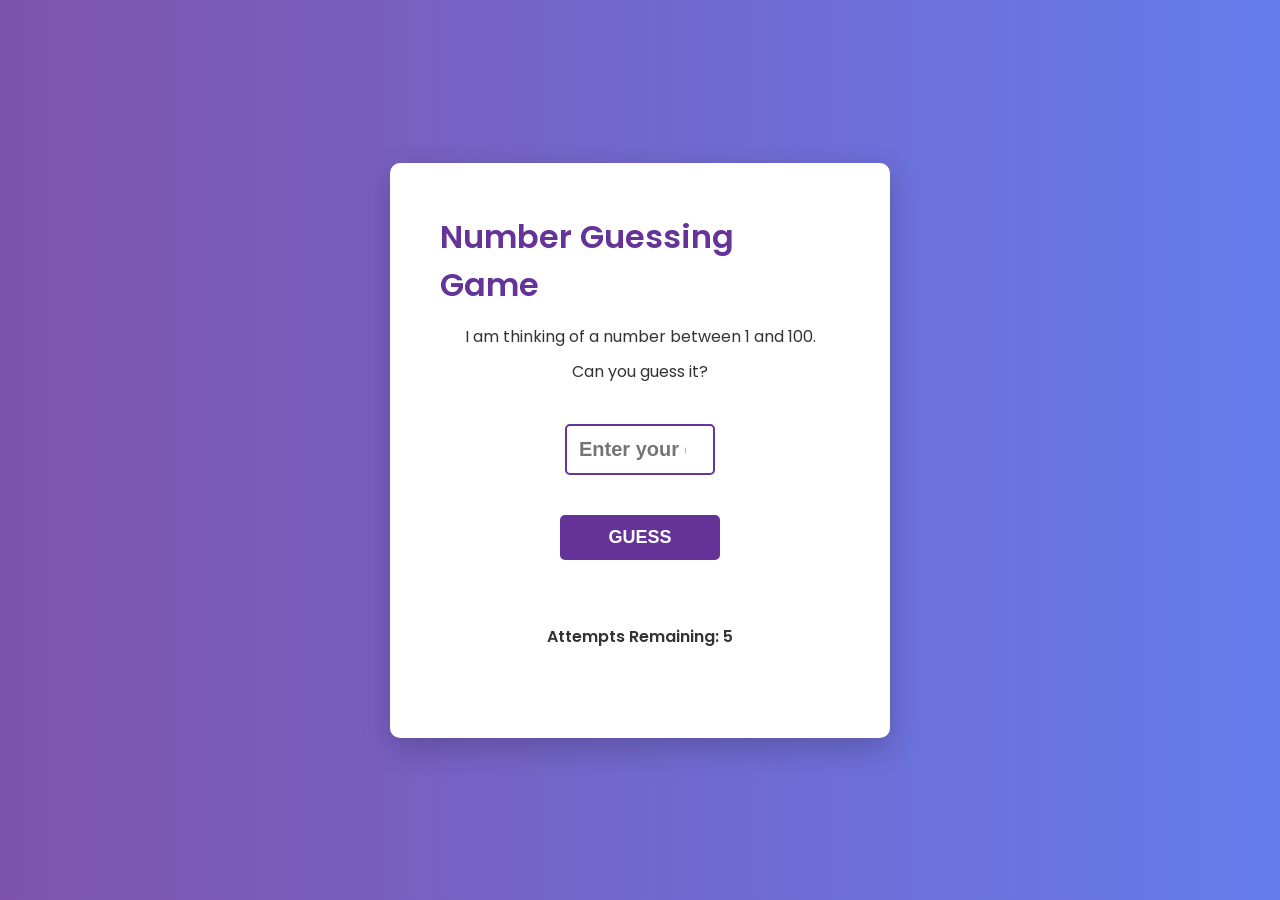
<file: DOMgame/index.html>
<!DOCTYPE html>
<html lang="en">
  <head>
    <title>Number Guessing Game</title>
    <!--Google Font-->
    <link rel="preconnect" href="https://fonts.gstatic.com" />
    <link
      href="https://fonts.googleapis.com/css2?family=Poppins:wght@400;600&display=swap"
      rel="stylesheet"
    />
    <!--Stylesheet-->
    <link rel="stylesheet" href="style.css" />
  </head>
  <body>
    <div class="container">
      <h1>Number Guessing Game</h1>
      <p class="subtitle">I am thinking of a number between 1 and 100.</p>
      <p class="subtitle">Can you guess it?</p>

      <div class="game-section">
        <input
          type="number"
          placeholder="Enter your guess"
          id="guess"
          min="1"
          max="100"
        /><br />
        <button onclick="play()" id="my_btn">GUESS</button>
      </div>

      <div class="feedback-section">
        <p id="feedback" class="feedback"></p>
        <p id="attempts" class="attempts">Attempts Remaining: 5</p>
        <p id="guessed_nums" class="guessed"></p>
        <p id="game_status" class="game-status"></p>
      </div>
    </div>
    <!--Script-->
    <script src="script.js"></script>
  </body>
</html>
</file>
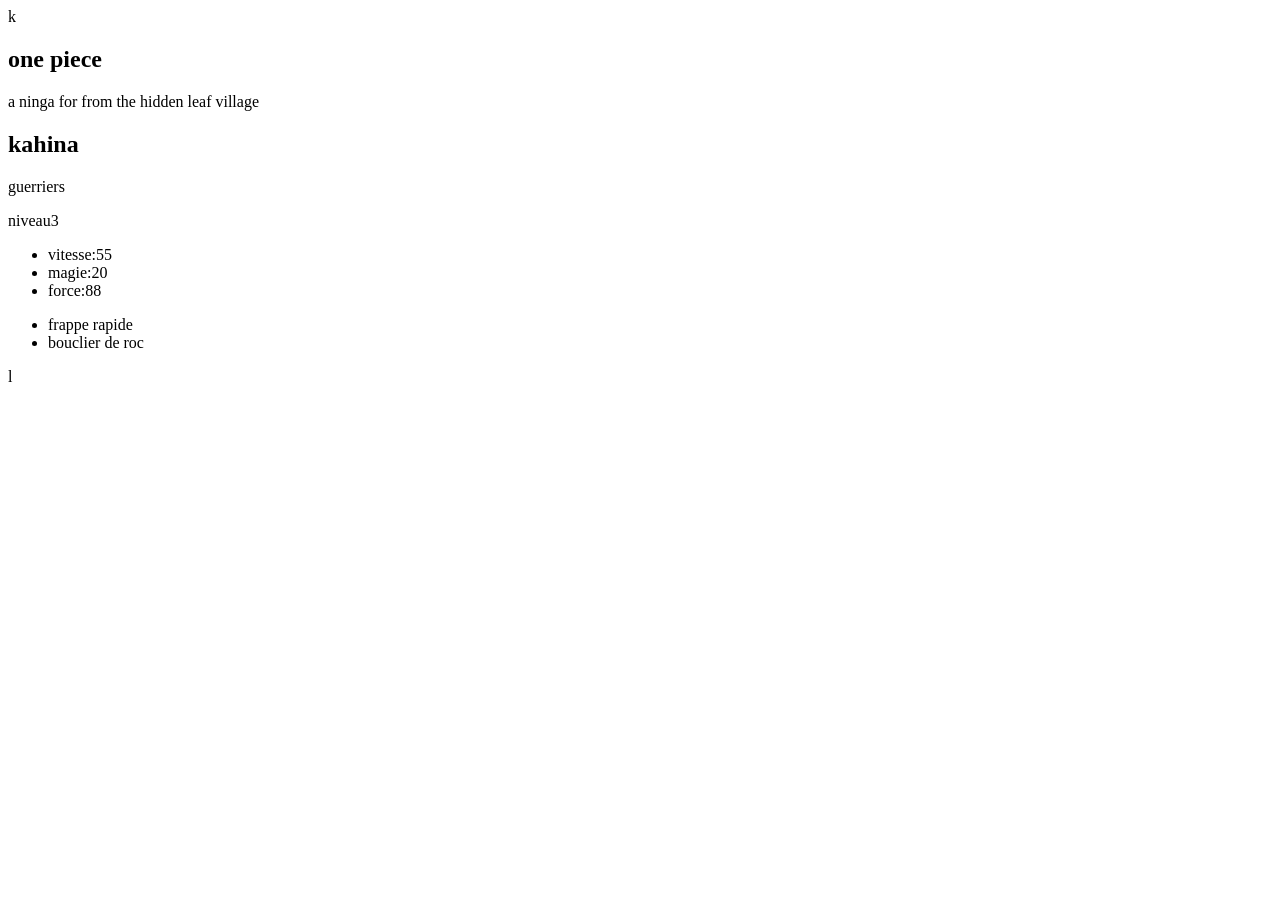
<file: html-checkpoint1/index.htm>
<!DOCTYPE html>
<html lang="en">
<head>
    <meta charset="UTF-8">
    <meta name="viewport" content="width=device-width, initial-scale=1.0">
    <title>Document</title>
</head>
<body>
<article>
    <div>k</div>
    <!--one piece-->
    <h1>one piece</h1>
    <p>a ninga for from the hidden leaf village</p>
    <!--maun information-->
    <h1>kahina</h1>
    <p>guerriers</p>
    <span>niveau3</span>
    <!--starts-->
    <ul>
        <li>vitesse:55</li>
        <li>magie:20</li>
        <li>force:88</li>
    </ul>
    <!--capabilities-->
    <ul>
        <li>frappe rapide</li>
        <li>bouclier de roc  </li>
     </ul>
     <!--article-->
     <p>l</p>
    
</article>
</body>
</html>
</file>
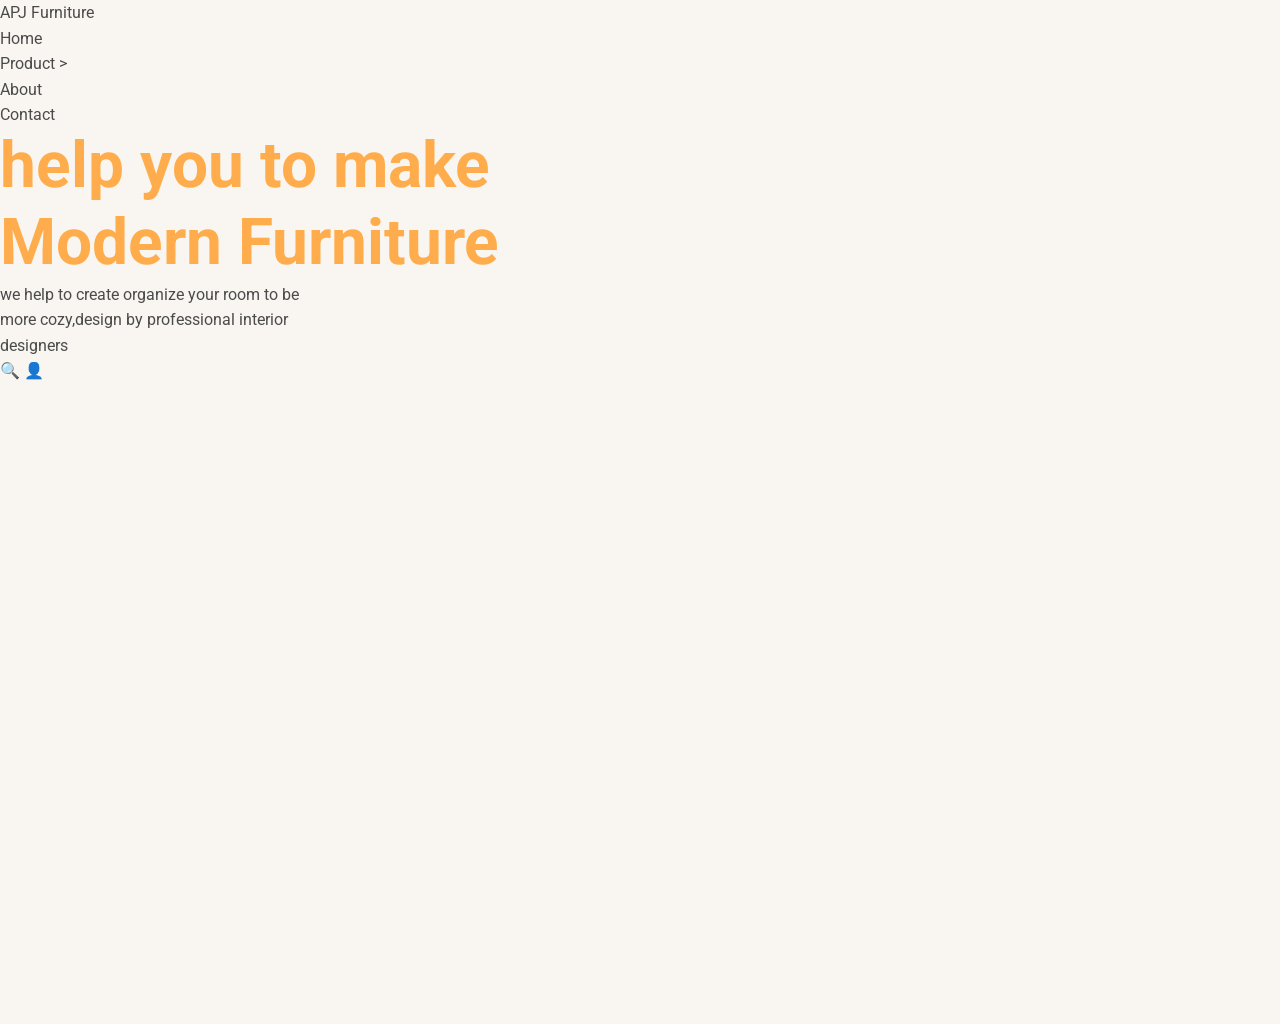
<file: Landing-page/index.html>
<!doctype html>
<html lang="en">
  <head>
    <meta charset="UTF-8" />
    <meta name="viewport" content="width=device-width, initial-scale=1.0" />
    <title>Landing page</title>

    <!-- font -->
    <link rel="preconnect" href="https://fonts.googleapis.com" />
    <link rel="preconnect" href="https://fonts.gstatic.com" crossorigin />
    <link
      href="https://fonts.googleapis.com/css2?family=Roboto:ital,wght@0,100..900;1,100..900&display=swap"
      rel="stylesheet"
    />

    <!-- css links -->
    <link rel="stylesheet" href="css/reset.css" />
    <link rel="stylesheet" href="css/root.css" />
  </head>
  <body>
    <!-- navbar -->
    <header class="navbar">
      <nav>
        <!-- logo -->
        <a href="/">
          <span class="logo">APJ</span>
          <span class="logo">Furniture</span>
        </a>

        <!-- navigation -->
        <ul>
          <li><a href="">Home</a></li>
          <li>
            <a href="">Product <span>></span></a>
          </li>
          <li><a href="">About</a></li>
          <li><a href="">Contact</a></li>
        </ul>

        <!-- actions -->
        <div class="nav icons">
          <h1>help you to make <br>Modern Furniture </h1>
          <p>we help to create organize your room to be <br>more cozy,design by professional interior<br> designers</p>
          <button class="icon-btn"><span ariel-label="Search" >🔍</span></button>
          <button class="icon-btn" ><span ariel-label="account" >👤</span></button>
          
        </div>
      </nav>
    </header>

    <!-- main content -->
    <main>
      <!-- hero section -->
      <section id="hero"></section>

      <!-- trusted section -->
      <section id="trusted"></section>

      <!-- interiors section -->
      <section id="interiors"></section>

      <!-- products section -->
      <section id="products"></section>
    </main>

    <!-- footer -->
    <footer></footer>
  </body>
</html>
</file>
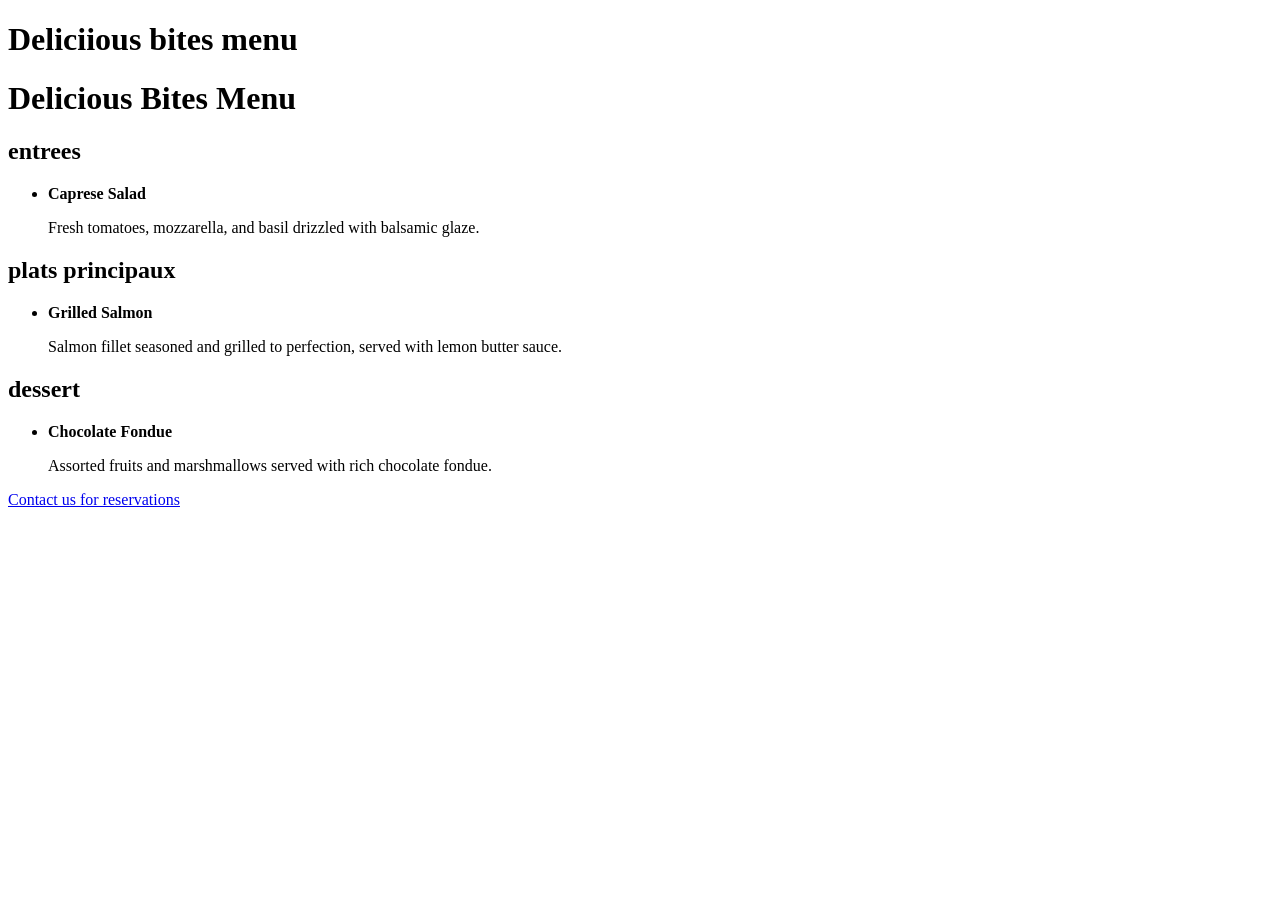
<file: html-checkpoint1/checkpoint.html/SECOND.html>
<!DOCTYPE html>

 <html lang="en"> 

<head>    
<h1>Deliciious bites menu</h1>
<meta charset="UTF-8">  

  <meta name="viewport" content="width=device-width, initial-scale=1.0">   

 <title>Delicious Bites Menu</title> </head>

 <body>   

 <h1>Delicious Bites Menu</h1>

    <h2>entrees</h2>  

  <ul>     

   <li>          

  <strong>Caprese Salad</strong>       

     <p>Fresh tomatoes, mozzarella, and basil drizzled with balsamic glaze.</p> 

       </li>    

    <!-- Add two more appetizer items with descriptions --> 

   </ul>  

  <h2>plats principaux</h2> 

   <ul>   

     <li>      

      <strong>Grilled Salmon</strong>     

       <p>Salmon fillet seasoned and grilled to perfection, served with lemon butter sauce.</p>

     </li>     

   <!-- Add two more main course items with descriptions --> 

   </ul>   

 <h2>dessert</h2>  

  <ul>     

   <li>    

        <strong>Chocolate Fondue</strong>     

       <p>Assorted fruits and marshmallows served with rich chocolate fondue.</p>    

    </li>    

    <!-- Add two more dessert items with descriptions -->  

  </ul> 

   <p><a href="contact.html">Contact us for reservations</a></p> 

</body>

 </html>
</file>
<file: DOMgame/style.css>
*,
*:before,
*:after {
  padding: 0;
  margin: 0;
  box-sizing: border-box;
}
body {
  height: 100vh;
  background: linear-gradient(to right, #7f53ac, #657ced);
  display: flex;
  align-items: center;
  justify-content: center;
}
.container {
  width: 90%;
  max-width: 500px;
  background-color: #ffffff;
  padding: 50px;
  border-radius: 10px;
  box-shadow: 0 10px 30px rgba(0, 0, 0, 0.2);
  display: flex;
  flex-direction: column;
  align-items: center;
  font-family: "Poppins", sans-serif;
}
h1 {
  font-size: 32px;
  font-weight: 600;
  color: #663399;
  margin-bottom: 15px;
}
.subtitle {
  font-size: 16px;
  font-weight: 400;
  color: #333;
  text-align: center;
  margin-bottom: 10px;
}
.game-section {
  display: flex;
  flex-direction: column;
  align-items: center;
  width: 100%;
  margin-top: 30px;
  margin-bottom: 30px;
}
input[type="number"] {
  width: 150px;
  font-weight: 600;
  color: #663399;
  padding: 12px;
  text-align: center;
  margin-bottom: 15px;
  border-radius: 5px;
  border: 2px solid #663399;
  font-size: 20px;
  transition: border-color 0.3s;
}
input[type="number"]:focus {
  outline: none;
  border-color: #7f53ac;
  box-shadow: 0 0 5px rgba(127, 83, 172, 0.3);
}
button {
  width: 160px;
  padding: 12px 0;
  border-radius: 5px;
  background-color: #663399;
  color: #ffffff;
  border: none;
  font-size: 18px;
  font-weight: 600;
  cursor: pointer;
  transition: background-color 0.3s;
}
button:hover {
  background-color: #7f53ac;
}
button:disabled {
  background-color: #999;
  cursor: not-allowed;
}
.feedback-section {
  width: 100%;
  text-align: center;
}
.feedback {
  font-size: 20px;
  font-weight: 600;
  color: #663399;
  margin-bottom: 10px;
  min-height: 24px;
}
.attempts {
  font-size: 16px;
  font-weight: 600;
  color: #333;
  margin-bottom: 10px;
}
.guessed {
  font-size: 14px;
  font-weight: 400;
  color: #666;
  margin-bottom: 10px;
  word-break: break-word;
}
.game-status {
  font-size: 18px;
  font-weight: 600;
  color: #28a745;
  margin-top: 15px;
  min-height: 24px;
}
.game-status.loss {
  color: #dc3545;
}
.game-status.win {
  color: #28a745;
}
</file>
<file: Landing-page/css/root.css>
:root {
  /* Colors */
  --color-primary: #ffad4c;
  --color-text-dark: #3a3a3a;
  --color-text-body: #4b4b4b;
  --color-text-muted: rgba(75, 75, 75, 0.7);
  --color-bg-cream: #f9f6f1;
  --color-bg-peach-light: #ffecd6;
  --color-bg-peach: #fdf1e2;
  --color-bg-peach-dark: #fdeedb;
  --color-white: #ffffff;
  --color-footer-bg: #deb37c;
  --color-footer-muted: #a8a8a8;

  /* Border radius */
  --radius-sm: 8px;
  --radius-pill: 36px;
}

body {
  font-family: "Roboto", sans-serif;
  background-color: var(--color-bg-cream);
  color: var(--color-text-body);
  font-weight: 400;
}

/* container */
.container {
  max-width: 1400px;
  margin: 0 auto;
  padding: 0 48px;
}

section {
  padding: 80px 0;
}

/* components */
.btn {
  font-weight: 700;
  border-radius: var(--radius-sm);
  padding: 12px 24px;
  cursor: pointer;
  display: inline-block;
}

.btn-primary {
  background-color: var(--color-primary);
  color: var(--color-white);
}

.btn-primary:hover {
  transform: scale(1.1);
  opacity: 0.8;
}

/* headings */
h1 {
  font-size: 4rem;
  font-weight: 700;
  color: var(--color-primary);
  line-height: 1.2;
}

h2 {
  font-size: 2rem;
  font-weight: 700;
  color: var(--color-text-body);
}

h3 {
  font-size: 1.5rem;
  font-weight: 700;
  color: var(--color-text-body);
}
</file>
